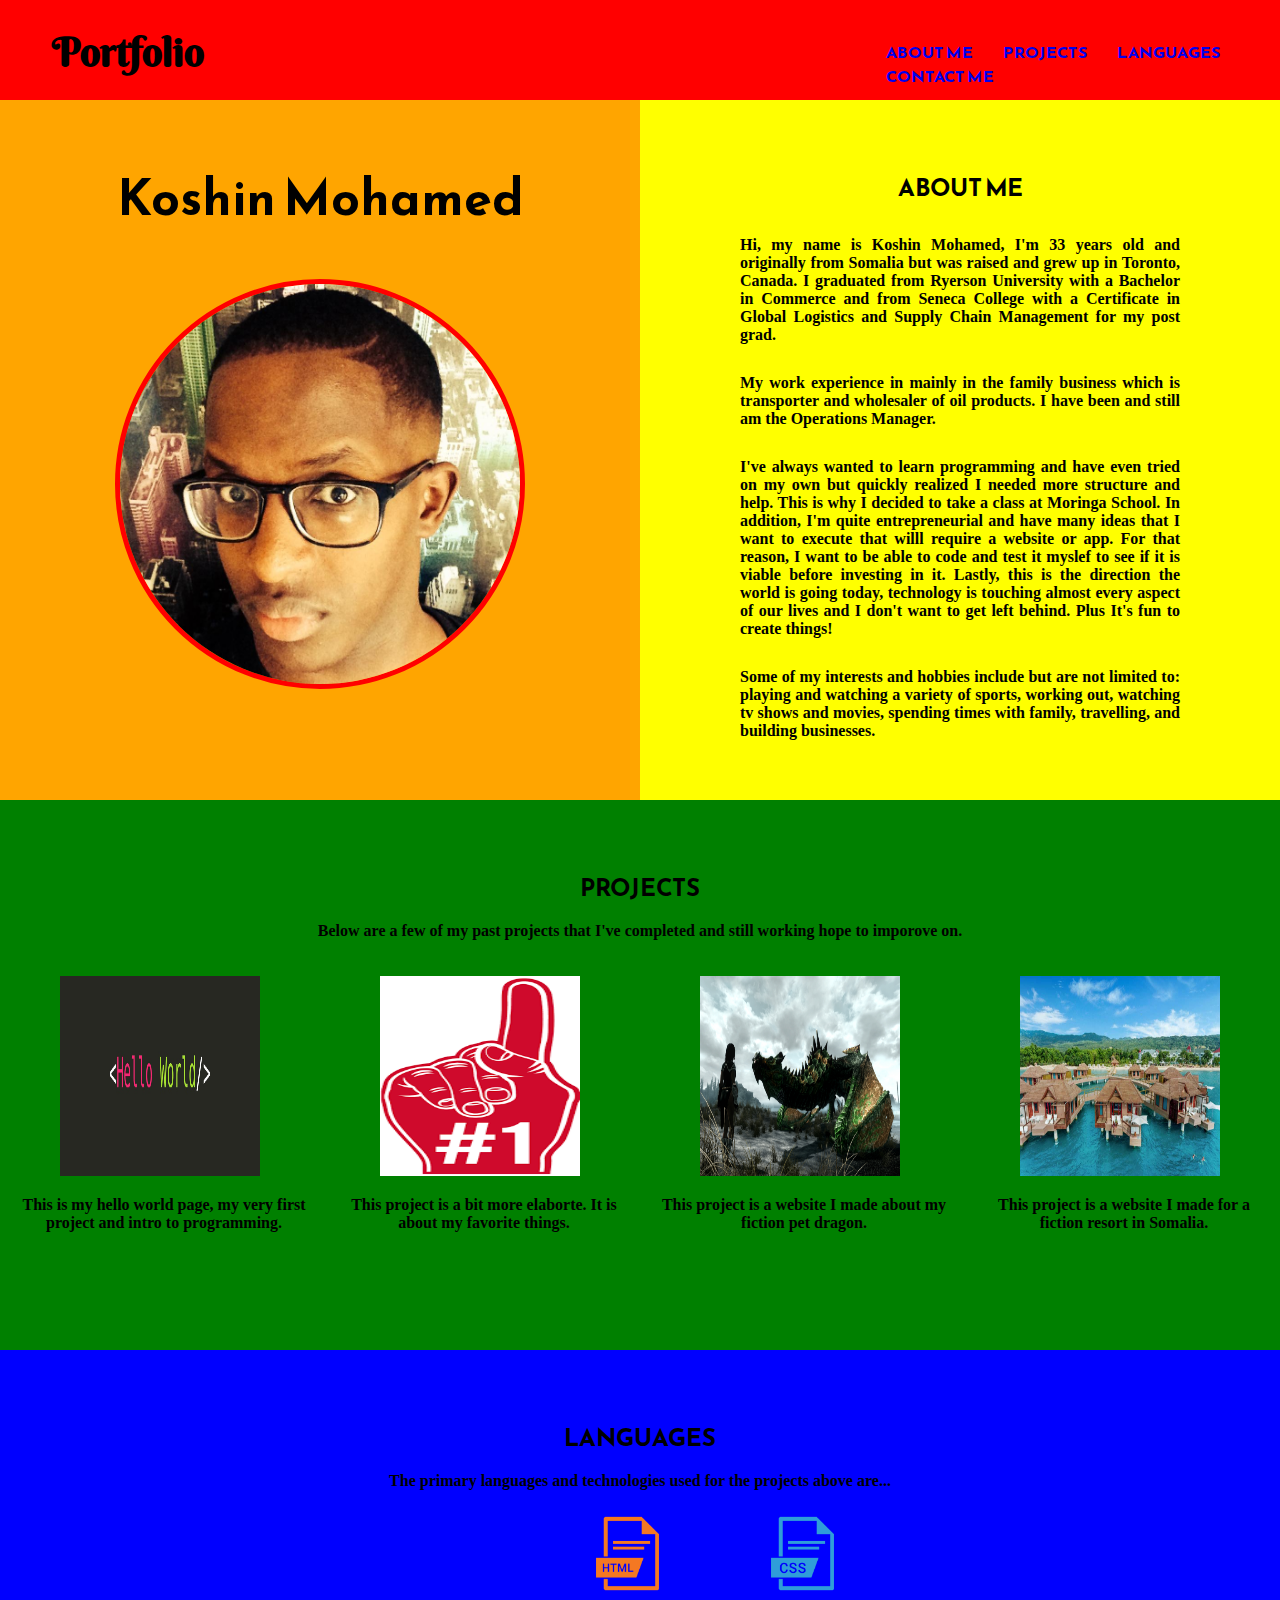
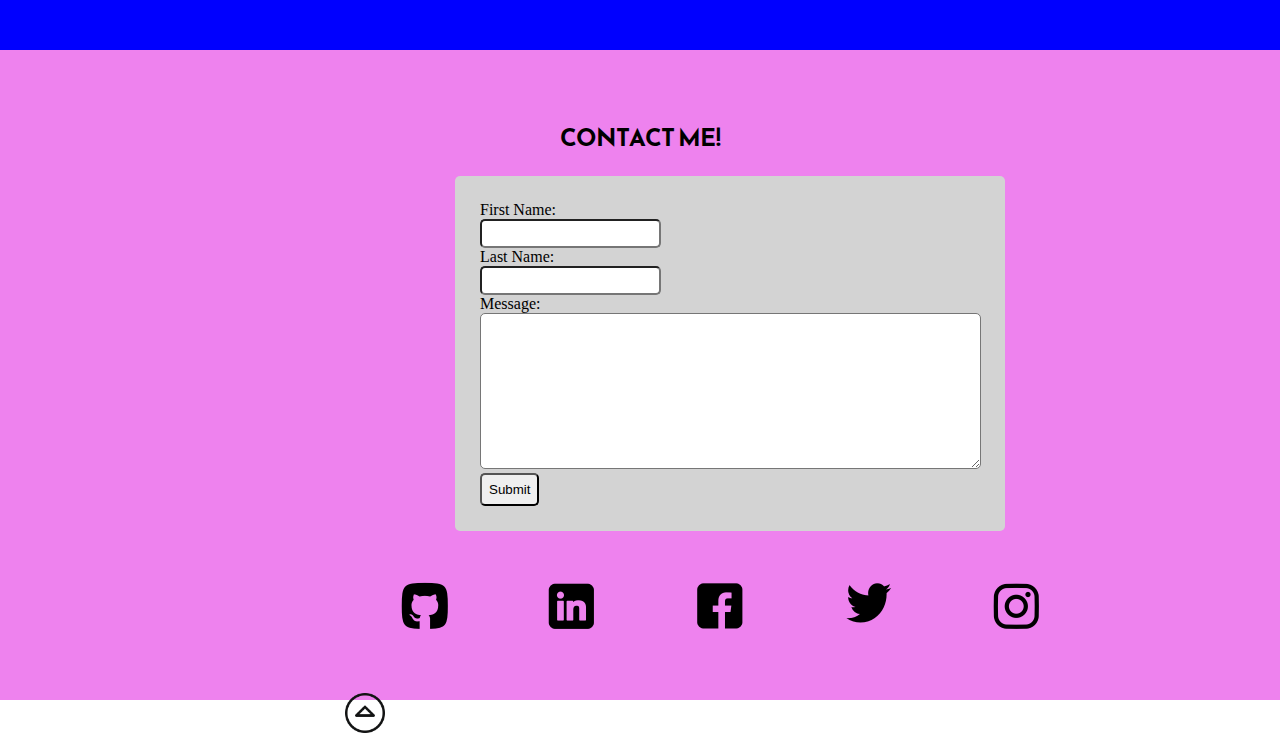
<file: index.html>
<!DOCTYPE html>
<html>
  <head>
    <title>Koshin's Portfolio</title>
    <link rel="stylesheet" href="css/style.css" type="text/css" />
    <link
      href="https://fonts.googleapis.com/css?family=Berkshire+Swash&display=swap"
      rel="stylesheet"
    />
    <link
      href="https://fonts.googleapis.com/css?family=Reem+Kufi&display=swap"
      rel="stylesheet"
    />
  </head>
  <body>
    <div>
      <div id="home">
        <a href="#home"></a>
        <h1>Portfolio</h1>
      </div>
      <div id="menu">
        <ul>
          <li><a href="#about-me">About Me</a></li>
          <li><a href="#projects">Projects</a></li>
          <li><a href="#languages">Languages</a></li>
          <li><a href="#contact-me">Contact Me</a></li>
        </ul>
      </div>
    </div>
    <div class="kmimg">
      <h1 id="name">Koshin Mohamed</h1>
      <img id="mug" src="images/koshin pic.jpg" alt="A picture of me" />
    </div>
    <div class="ab">
      <h2 id="about-me">ABOUT ME</h2>
      <p></p>
      <p>
        Hi, my name is Koshin Mohamed, I'm 33 years old and originally from
        Somalia but was raised and grew up in Toronto, Canada. I graduated from
        Ryerson University with a Bachelor in Commerce and from Seneca College
        with a Certificate in Global Logistics and Supply Chain Management for
        my post grad.
      </p>
      <p>
        My work experience in mainly in the family business which is transporter
        and wholesaler of oil products. I have been and still am the Operations
        Manager.
      </p>
      <p>
        I've always wanted to learn programming and have even tried on my own
        but quickly realized I needed more structure and help. This is why I
        decided to take a class at Moringa School. In addition, I'm quite
        entrepreneurial and have many ideas that I want to execute that willl
        require a website or app. For that reason, I want to be able to code and
        test it myslef to see if it is viable before investing in it. Lastly,
        this is the direction the world is going today, technology is touching
        almost every aspect of our lives and I don't want to get left behind.
        Plus It's fun to create things!
      </p>
      <p>
        Some of my interests and hobbies include but are not limited to: playing
        and watching a variety of sports, working out, watching tv shows and
        movies, spending times with family, travelling, and building businesses.
      </p>
    </div>
    <div class="pj">
      <h2 id="projects">PROJECTS</h2>
      <p>
        Below are a few of my past projects that I've completed and still
        working hope to imporove on.
      </p>
      <div class="links">
        <div class="row1">
          <div id="hw">
            <a
              href="https://github.com/Koshin-Mohamed/hello-world"
              target="_blank"
              ><img
                src="images/hello world.jpeg"
                alt="A picture of code saying hello world"
            /></a>
            <p>
              This is my hello world page, my very first project and intro to
              programming.
            </p>
          </div>
          <div id="fw">
            <a
              href="https://github.com/Koshin-Mohamed/my-first-website"
              target="_blank"
              ><img
                src="images/1st.png"
                alt="A picture of a hand pointing number 1"
            /></a>
            <p>
              This project is a bit more elaborte. It is about my favorite
              things.
            </p>
          </div>
        </div>
        <div class="row2">
          <div id="pw">
            <a
              href="https://github.com/Koshin-Mohamed/pet-website"
              target="_blank"
              ><img
                src="images/pet dragon.jpg"
                alt="A picture of a women and with a dragon pet"
            /></a>
            <p>This project is a website I made about my fiction pet dragon.</p>
          </div>
          <div id="rw">
            <a
              href="https://github.com/Koshin-Mohamed/resort-website"
              target="_blank"
              ><img
                src="images/resort.jpg"
                alt="A picture of resort houses over a white sand beach"
            /></a>
            <p>
              This project is a website I made for a fiction resort in Somalia.
            </p>
          </div>
        </div>
      </div>
    </div>
    <div class="lg">
      <h2 id="languages">LANGUAGES</h2>
      <p>
        The primary languages and technologies used for the projects above
        are...
      </p>
      <div id="lang">
        <ul>
          <li>
            <img src="images/html icon.png" alt="HTML icon" />
          </li>
          <li>
            <img src="images/css icon.png" alt="CSS icon" />
          </li>
        </ul>
      </div>
    </div>
    <div class="cm">
      <h2 id="contact-me">CONTACT ME!</h2>
      <div id="foot">
        <div id="form">
          <form>
            <div>
              <label for="fname">First Name:</label> <br />
              <input type="text" id="fname" name="firstname" required/><br />
            </div>
            <div>
              <label for="lname">Last Name:</label> <br />
              <input type="text" id="lname" name="lastname" required/> <br />
            </div>
            <div>
              <label for="msg">Message:</label> <br />
              <textarea name="message" id="msg" cols="60" rows="10" required></textarea>
              <br />
            </div>
            <div>
              <input type="submit" name="submit" id="sb" value="Submit" />
            </div>
          </form>
        </div>
        <ul>
          <li>
            <a href="https://github.com/Koshin-Mohamed" target="_blank"
              ><img src="images/github.png" alt="A picture of the Github icon"
            /></a>
          </li>
          <li>
            <a href="https://www.linkedin.com/in/koshinmohamed/" target="_blank"
              ><img
                src="images/linkedin.png"
                alt="A picture of the LinkedIn icon"
            /></a>
          </li>
          <li>
            <a href="https://www.facebook.com/koshin.inc" target="_blank"
              ><img
                src="images/facebook.png"
                alt="A picture of the Facebook icon"
            /></a>
          </li>
          <li>
            <a href="https://twitter.com/koshin_inc" target="_blank"
              ><img src="images/twitter.png" alt="A picture of the Twitter icon"
            /></a>
          </li>
          <li>
            <a href="https://www.instagram.com/koshin.inc/" target="_blank"
              ><img
                src="images/instagram.png"
                alt="A picture of the Instagram icon"
            /></a>
          </li>
        </ul>
      </div>
      <div class="back">
        <a href=""
          ><img
            src="images/Backtotop.png"
            alt="A picture of an arrow pointing up"
        /></a>
      </div>
    </div>
  </body>
</html>
</file>
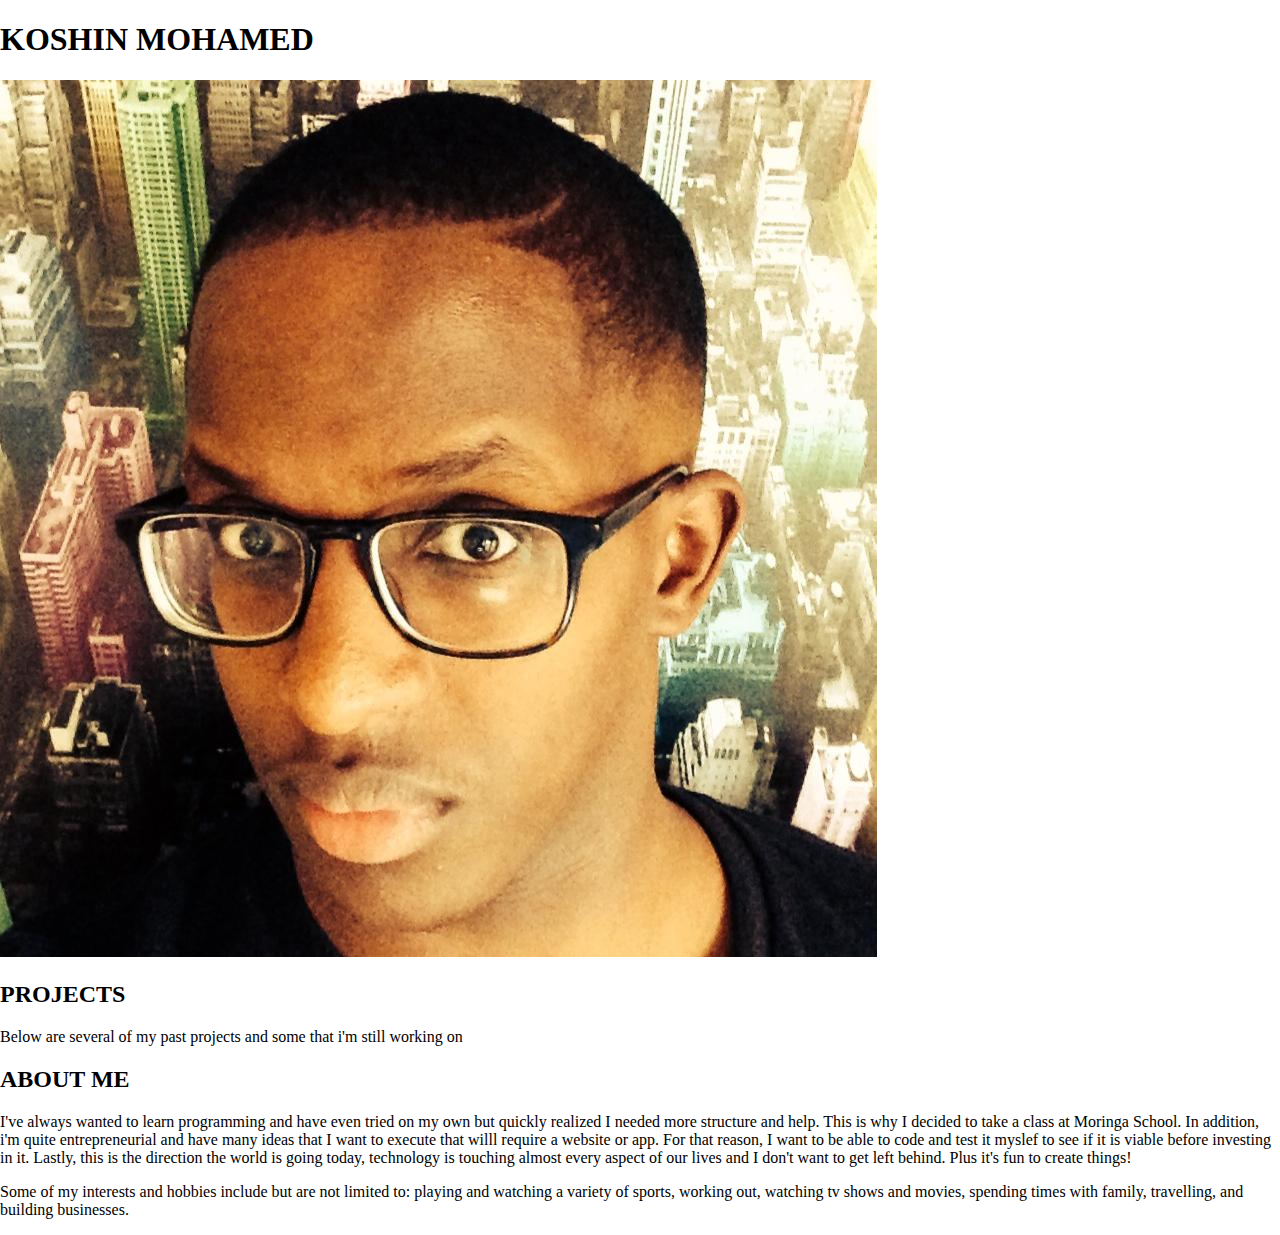
<file: ip1.html>
<!DOCTYPE html>
<html>
  <head>
    <title>Koshin's Portfolio</title>
    <link rel="stylesheet" href="css/style.css" type="text/css" />
  </head>
  <body>
    <h1>KOSHIN MOHAMED</h1>
    <img src="images/koshin pic.jpg" alt="A picture of me" />
    <h2>PROJECTS</h2>
    <p>
      Below are several of my past projects and some that i'm still working on
    </p>
    <ul>
      <li><a href=""></a></li>
      <li><a href=""></a></li>
      <li><a href=""></a></li>
      <li><a href=""></a></li>
      <li><a href=""></a></li>
    </ul>
    <h2>ABOUT ME</h2>
    <p></p>
    <p>
      I've always wanted to learn programming and have even tried on my own but
      quickly realized I needed more structure and help. This is why I decided
      to take a class at Moringa School. In addition, i'm quite entrepreneurial
      and have many ideas that I want to execute that willl require a website or
      app. For that reason, I want to be able to code and test it myslef to see
      if it is viable before investing in it. Lastly, this is the direction the
      world is going today, technology is touching almost every aspect of our
      lives and I don't want to get left behind. Plus it's fun to create things!
    </p>
    <p>
      Some of my interests and hobbies include but are not limited to: playing
      and watching a variety of sports, working out, watching tv shows and
      movies, spending times with family, travelling, and building businesses.
    </p>
  </body>
</html>
</file>
<file: css/style.css>
body {
  margin: 0;
}
#mug {
  height: 400px;
  width: 400px;
  border-radius: 50%;
  border-style: solid;
  border-width: 5px;
  border-color: red;
  margin-top: 10px;
}
ul {
  list-style: none;
}
li a,
li img {
  text-decoration: none;
}
#menu {
  width: 80%;
  height: 100px;
  background-color: red;
  float: right;
}
#menu ul {
  margin: 40px 0 30px 100px;
  padding: 0 0 0 500px;
  text-align: right;
  height: 30px;
}
#menu ul li {
  float: left;
}
#menu ul li a {
  padding-left: 30px;
  text-transform: uppercase;
  font-family: "Reem Kufi", sans-serif;
  font-weight: bold;
}
#home {
  width: 20%;
  float: left;
  font-family: "Berkshire Swash", cursive;
  background-color: red;
  text-align: center;
  height: 100px;
  font-size: 20px;
}
#name {
  font-family: "Reem Kufi", sans-serif;
  font-size: 50px;
  margin-top: 60px;
}
.kmimg {
  width: 50%;
  float: left;
  height: 700px;
  background-color: orange;
  text-align: center;
}
.ab {
  width: 50%;
  float: right;
  height: 700px;
  background-color: yellow;
  text-align: justify;
  font-weight: bold;
}
#about-me,
#projects,
#contact-me,
#languages {
  text-align: center;
  padding-top: 70px;
  font-family: "Reem Kufi", sans-serif;
  margin: 0;
}
.ab p {
  margin: 30px 100px;
}
.pj {
  width: 100%;
  height: 550px;
  background-color: green;
  clear: both;
  text-align: center;
}
.pj p {
  text-align: center;
  font-weight: bold;
}
.pj .links p {
  width: 90%;
  padding-left: 20px;
}
#hw,
#fw,
#pw,
#rw {
  width: 25%;
  float: left;
  margin-top: 20px;
}
#hw img,
#fw img,
#pw img,
#rw img {
  height: 200px;
  width: 200px;
}
.lg {
  width: 100%;
  height: 300px;
  background-color: blue;
}
.lg p {
  text-align: center;
  font-weight: bold;
}
#lang ul {
  width: 65%;
  text-align: center;
  margin: 0;
  padding: 10px 0 0 490px;
}
#lang ul li {
  float: left;
  padding-left: 100px;
}
#lang ul li img {
  width: 75px;
  height: 75px;
}
.cm {
  width: 100%;
  height: 650px;
  background-color: violet;
}
#foot ul {
  width: 75%;
  text-align: center;
  margin: 0;
  padding: 30px 0 0 300px;
}
#foot ul li {
  float: left;
  padding-left: 100px;
}
.back img {
  clear: both;
  text-align: right;
  height: 40px;
  width: 40px;
  margin: 60px 5px 0 345px;
}
form {
  background-color: lightgray;
  border-radius: 5px;
  width: 500px;
  padding: 25px 25px 25px 25px;
}
#form {
  margin: 20px 0 20px 455px;
}

label {
  padding: 5px 0 5px 0px;
}
input {
  border-radius: 5px;
  padding: 5px 0 5px 0;
}
textarea {
  border-radius: 5px;
}

#sb {
  padding: 7px;
}
</file>
